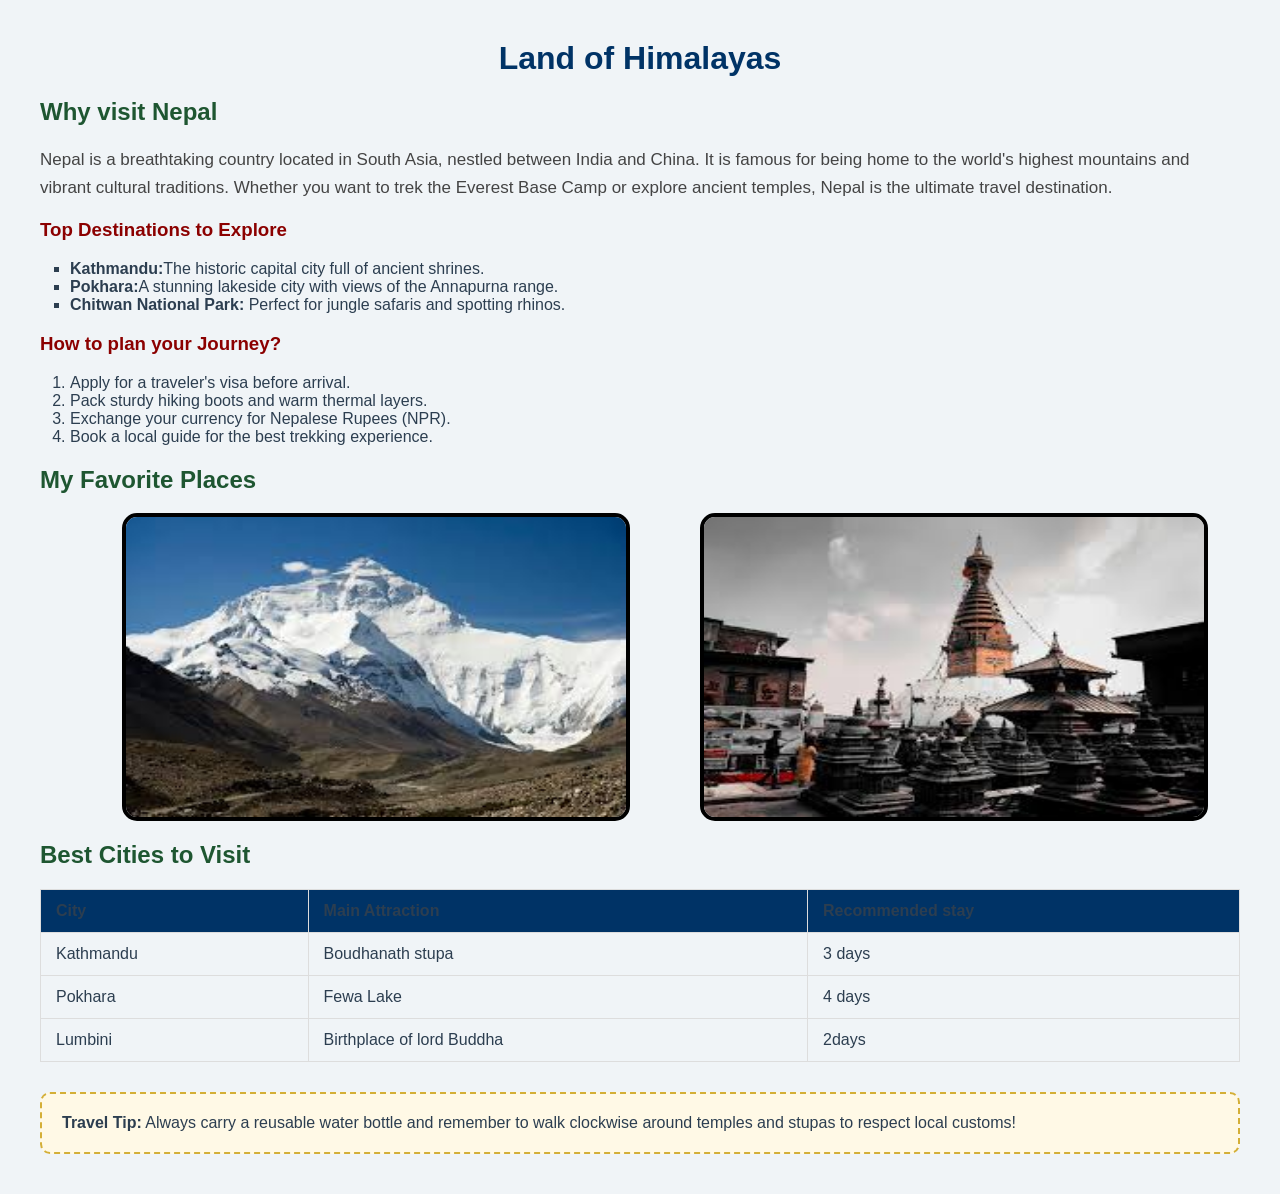
<file: index1.html>
<!DOCTYPE html>
<html lang="en">
<head>
    <meta charset="UTF-8">
    <title>Vacation in Nepal</title>
	<link rel="stylesheet" href="style.css" />
</head>
<body>

    <h1>Land of Himalayas</h1>

    <!-- Sub Headings -->
    <h2>Why visit Nepal</h2>
    <p>Nepal is a breathtaking country located in South Asia, nestled between India and China. It is famous for being home to the world's highest mountains and vibrant cultural traditions. Whether you want to trek the Everest Base Camp or explore ancient temples, Nepal is the ultimate travel destination.</p>

    <h3>Top Destinations to Explore</h3>
    <ul>
        <li><strong>Kathmandu:</strong>The historic capital city full of ancient shrines.</li>
        <li><strong>Pokhara:</strong>A stunning lakeside city with views of the Annapurna range.</li>
        <li><strong>Chitwan National Park:</strong> Perfect for jungle safaris and spotting rhinos.</li>
    </ul>

    <h3>How to plan your Journey?</h3>
    <ol>
        <li>Apply for a traveler's visa before arrival.</li>
        <li>Pack sturdy hiking boots and warm thermal layers.</li>
        <li>Exchange your currency for Nepalese Rupees (NPR).</li>
        <li>Book a local guide for the best trekking experience.</li>
    </ol>

    <!-- Images -->
    <h2>My Favorite Places</h2>
    <div class="image-container">
	   <img src="download.jpg" alt="The snowy peaks of Mount Everest">
	   <img src="download (1).jpg" alt="A colorful temple in Kathmandu">
	</div>

    <!-- Table -->
    <h2>Best Cities to Visit</h2>
    <table>
        <tr>
            <th>City</th>
            <th>Main Attraction</th>
            <th>Recommended stay</th>
        </tr>
        <tr>
            <td>Kathmandu</td>
            <td>Boudhanath stupa</td>
            <td>3 days</td>
        </tr>
        <tr>
            <td>Pokhara</td>
            <td>Fewa Lake</td>
            <td>4 days</td>
        </tr>
        <tr>
            <td>Lumbini</td>
            <td>Birthplace of lord Buddha</td>
            <td>2days</td>
        </tr>
     </table>
        

    <!-- Colored Box Example -->
<div class="box">
        <strong>Travel Tip:</strong> Always carry a reusable water bottle and remember to walk clockwise around temples and stupas to respect local customs!
    </div>
</body>
</html>
</file>
<file: style.css>
/* Basic Page Styling */
        body {
            font-family: Arial, sans-serif,'Segoe UI';
            background-color: #f0f4f7;
            margin: 40px;
            color:#2c3e50
        }

        /* Headings */
        h1 {
            color: #003366;
            text-align: center;
        }

        h2 {
            color: #1e5631;
        }

        h3 {
            color: #8b0000;
        }

        /* Paragraphs */
        p {
            font-size: 17px;
            line-height: 1.6;
            color: #444;
        }

        /* Images */
		
		
		.image-container {
            display: flex;   
            justify-content: center;  
            gap: 20px;                
            margin-top: 30px 0;  
        }

        img {
			width: 500px;
            height: 300px;
            border: 4px solid #000;
            border-radius: 15px;
            margin-left: 50px;
        }
        

        /* Tables */
        table {
            width: 100%;
            border-collapse: collapse;
            margin: 20px 0;
        }

        th, td {
            border: 1px solid #ddd;
            padding: 12px 15px;
            text-align: left;
        }

        th {
            background-color: #003366;
        }

        /* Lists */
        ul {
            list-style-type: square;
            margin: 15px 0;
            padding-left: 30px;
        }

        ol {
            margin: 15px 0;
            padding-left: 30px;
        }

        /* Simple Box Example */
        .box {
            background-color: #fff9e6;
            padding: 20px;
            border: 2px dashed #d4af37;
            margin: 30px 0;
            border-radius: 10px;
        }
</file>
